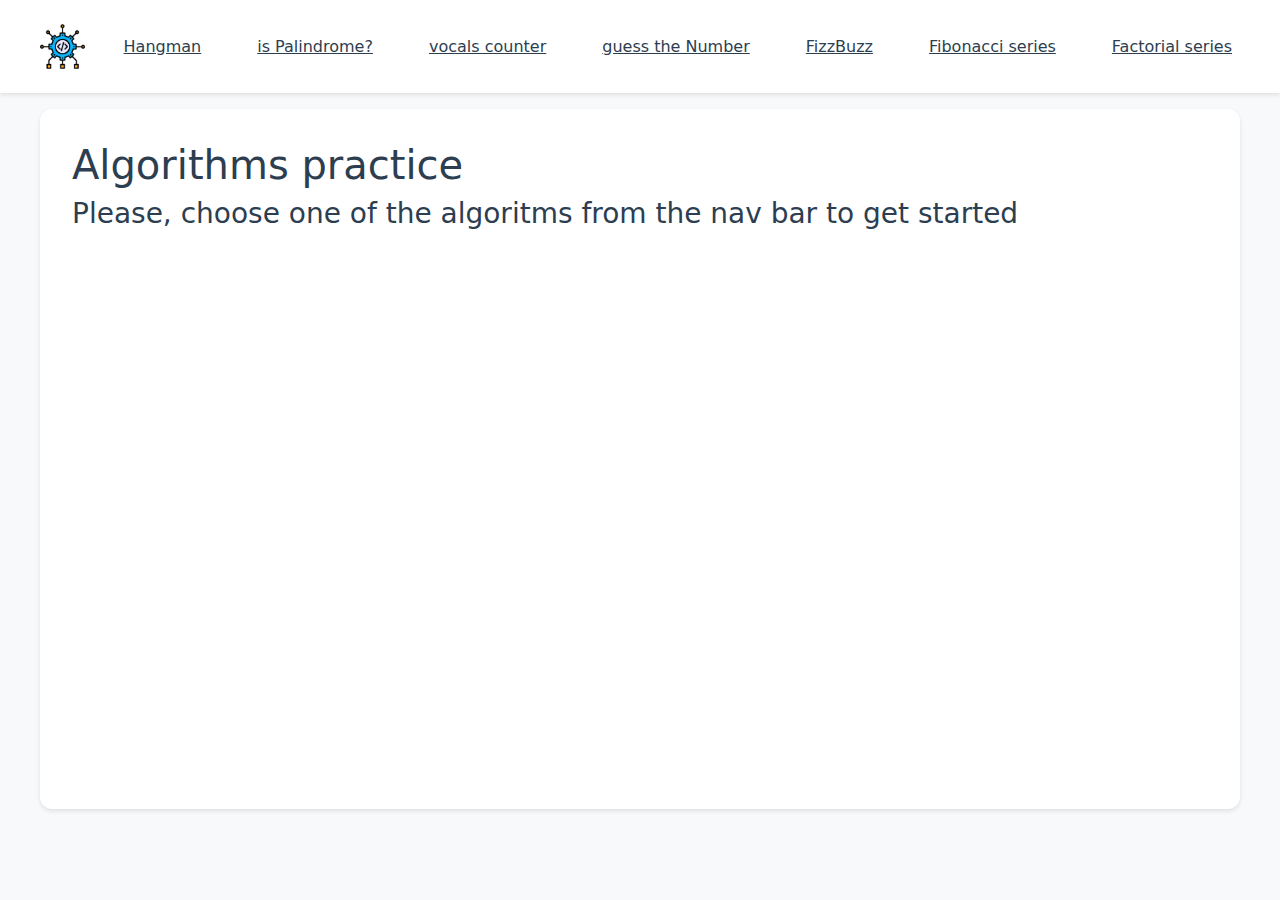
<file: index.html>
<!DOCTYPE html>
<html lang="en">
<head>
    <meta charset="UTF-8">
    <meta name="viewport" content="width=device-width, initial-scale=1.0">
    <link href="https://cdn.jsdelivr.net/npm/bootstrap@5.3.3/dist/css/bootstrap.min.css" rel="stylesheet" integrity="sha384-QWTKZyjpPEjISv5WaRU9OFeRpok6YctnYmDr5pNlyT2bRjXh0JMhjY6hW+ALEwIH" crossorigin="anonymous">
    <link rel="stylesheet" href="styles.css">
    <title>Index</title>
</head>
<body>
    
    <nav class="navbar">
        <div class="navbar-pic">
            <a href="index.html">
                <img src="./pictures/algor.png" width="45px" alt="algorithm_picture">
            </a>
        </div>

        <div class="navbar-menu">
            <a href="hangman-menu.html">Hangman</a>
            <a href="palindrome.html">is Palindrome?</a>
            <a href="vocals.html">vocals counter</a>
            <a href="guessNumber.html">guess the Number</a>
            <a href="fizzbuzz.html">FizzBuzz</a>
            <a href="fibonacci.html">Fibonacci series</a>
            <a href="factorial.html">Factorial series</a>
        </div>
    </nav>

    <div class="container">
        <h1>Algorithms practice</h1>
        <h3>Please, choose one of the algoritms from the nav bar to get started</h3>
        
    </div>

    <script src="script.js"></script>
    <script src="https://cdn.jsdelivr.net/npm/bootstrap@5.3.3/dist/js/bootstrap.bundle.min.js" integrity="sha384-YvpcrYf0tY3lHB60NNkmXc5s9fDVZLESaAA55NDzOxhy9GkcIdslK1eN7N6jIeHz" crossorigin="anonymous"></script>
</body>
</html>
</file>
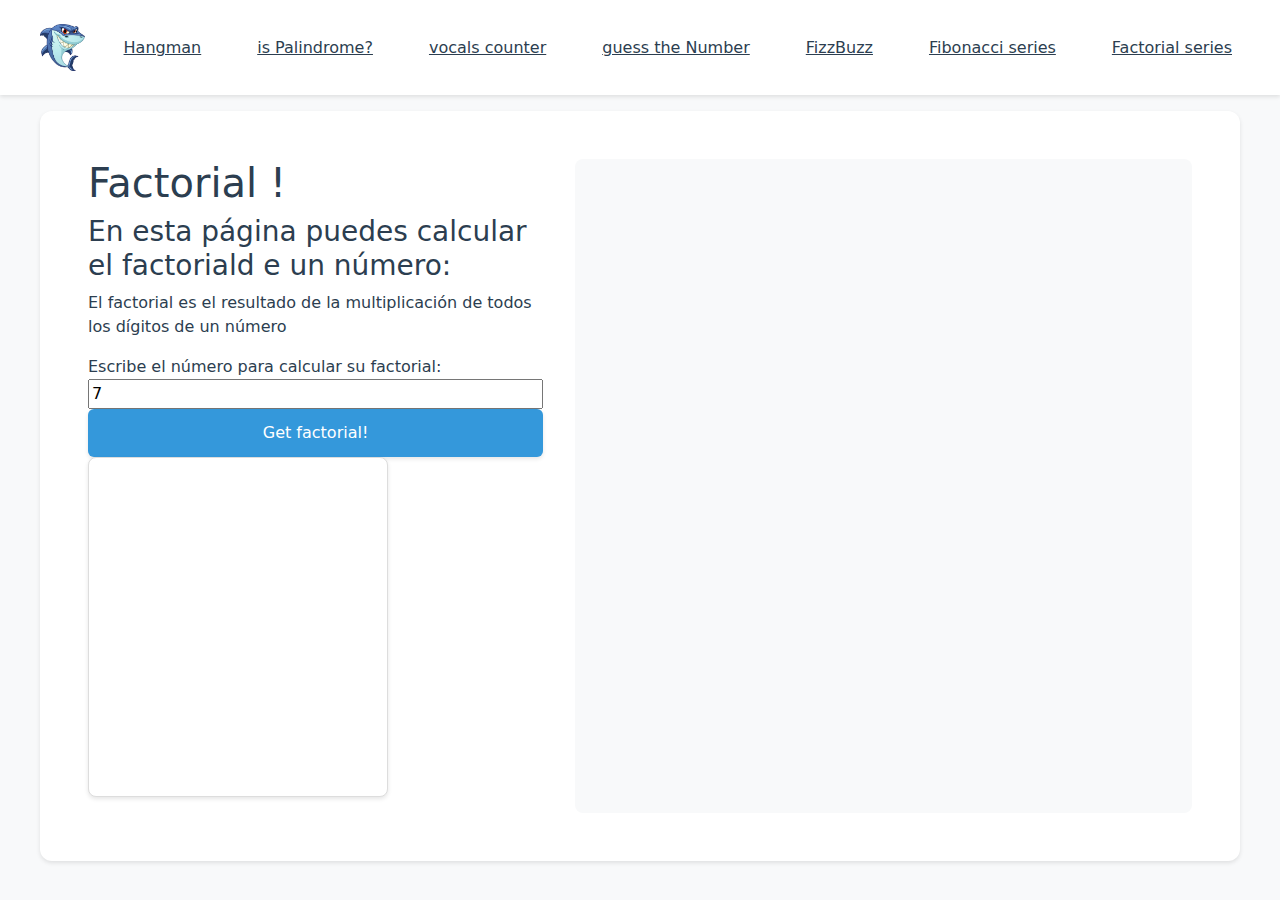
<file: factorial.html>
<!DOCTYPE html>
<html lang="en">
<head>
    <meta charset="UTF-8">
    <meta name="viewport" content="width=device-width, initial-scale=1.0">

    <link rel="apple-touch-icon" sizes="180x180" href="/apple-touch-icon.png">
    <link rel="icon" type="image/png" sizes="32x32" href="/favicon-32x32.png">
    <link rel="icon" type="image/png" sizes="16x16" href="/favicon-16x16.png">
    <link rel="manifest" href="/site.webmanifest">

    <link href="https://cdn.jsdelivr.net/npm/bootstrap@5.3.3/dist/css/bootstrap.min.css" rel="stylesheet" integrity="sha384-QWTKZyjpPEjISv5WaRU9OFeRpok6YctnYmDr5pNlyT2bRjXh0JMhjY6hW+ALEwIH" crossorigin="anonymous">
    <link rel="stylesheet" href="styles.css">
    <title>Factorial</title>
</head>
<body>
    
    <nav class="navbar">
        <div class="navbar-pic">
            <a href="hangman-menu.html">
                <img src="./pictures/sharkie.png" width="45px" alt="algorithm_picture">
            </a>
        </div>

        <div class="navbar-menu">
            <a href="hangman-menu.html">Hangman</a>
            <a href="palindrome.html">is Palindrome?</a>
            <a href="vocals.html">vocals counter</a>
            <a href="guessNumber.html">guess the Number</a>
            <a href="fizzbuzz.html">FizzBuzz</a>
            <a href="fibonacci.html">Fibonacci series</a>
            <a href="factorial.html">Factorial series</a>
        </div>
    </nav>

    <div class="container-2">
        <div class="info">
            <h1>Factorial !</h1>
            <h3>En esta página puedes calcular el factoriald e un número:</h3>
            <p>El factorial es el resultado de la multiplicación de todos los dígitos de un número</p>
            <label for="fact">Escribe el número para calcular su factorial:</label>
            <input type="number" id="fact" name="fact" value="7">
            <button class="button" onclick="Factorial()">Get factorial!</button>
            <label for="result-factorial"></label>
            <p id="result-factorial" class="series-result-p" name="result-factorial">
        </div>
        <div class="series-result">
            <canvas id="canvas"></canvas>
        </div>
        
    </div>

    <script src="script.js"></script>
    <script src="https://cdn.jsdelivr.net/npm/bootstrap@5.3.3/dist/js/bootstrap.bundle.min.js" integrity="sha384-YvpcrYf0tY3lHB60NNkmXc5s9fDVZLESaAA55NDzOxhy9GkcIdslK1eN7N6jIeHz" crossorigin="anonymous"></script>
</body>
</html>
</file>
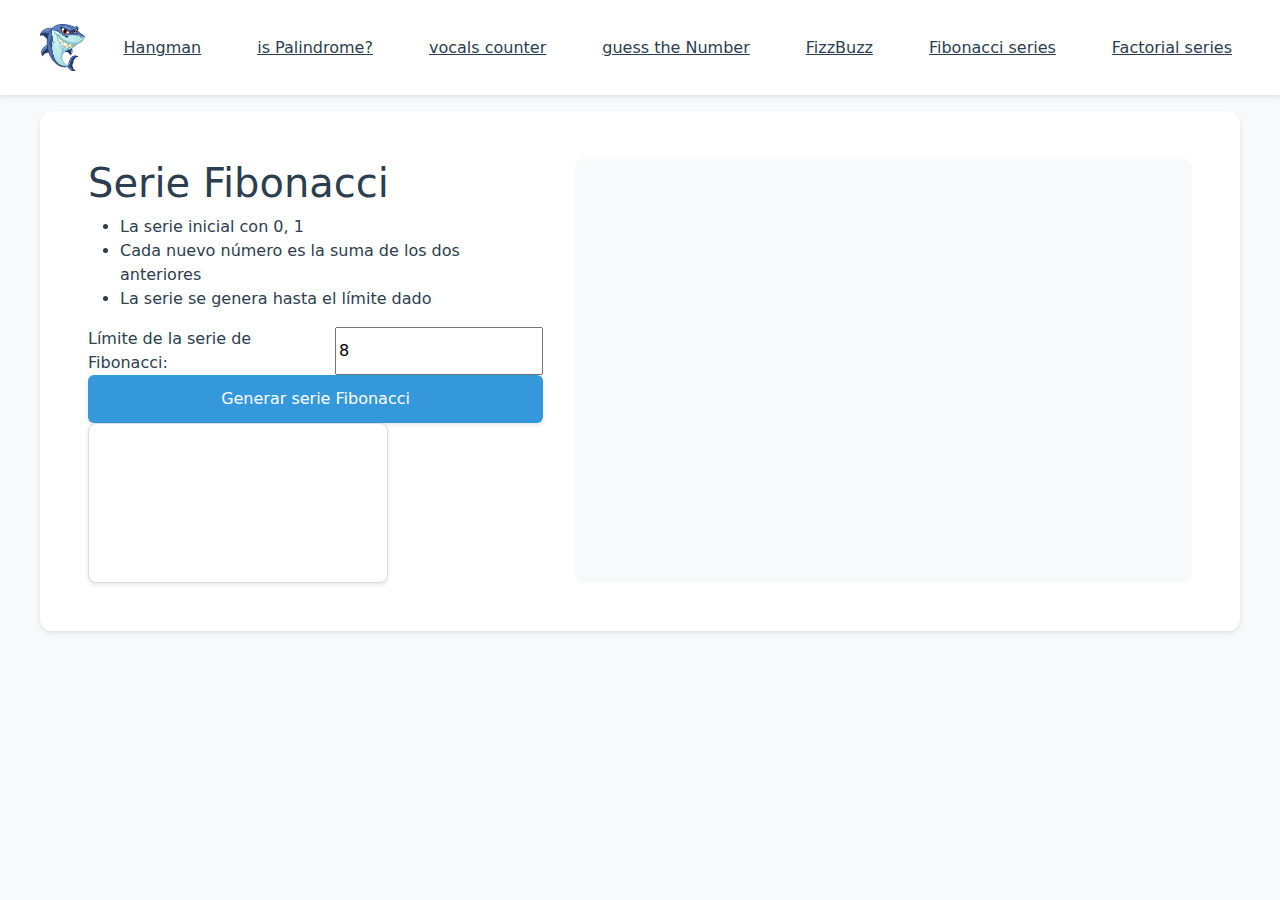
<file: fibonacci.html>
<!DOCTYPE html>
<html lang="en">
<head>
    <meta charset="UTF-8">
    <meta name="viewport" content="width=device-width, initial-scale=1.0">

    <link rel="apple-touch-icon" sizes="180x180" href="/apple-touch-icon.png">
    <link rel="icon" type="image/png" sizes="32x32" href="/favicon-32x32.png">
    <link rel="icon" type="image/png" sizes="16x16" href="/favicon-16x16.png">
    <link rel="manifest" href="/site.webmanifest">

    <link href="https://cdn.jsdelivr.net/npm/bootstrap@5.3.3/dist/css/bootstrap.min.css" rel="stylesheet" integrity="sha384-QWTKZyjpPEjISv5WaRU9OFeRpok6YctnYmDr5pNlyT2bRjXh0JMhjY6hW+ALEwIH" crossorigin="anonymous">
    <link rel="stylesheet" href="styles.css">
    <title>Fibonnacci</title>
</head>
<body>
    
    <nav class="navbar">
        <div class="navbar-pic">
            <a href="hangman-menu.html">
                <img src="./pictures/sharkie.png" width="45px" alt="algorithm_picture">
            </a>
        </div>

        <div class="navbar-menu">
            <a href="hangman-menu.html">Hangman</a>
            <a href="palindrome.html">is Palindrome?</a>
            <a href="vocals.html">vocals counter</a>
            <a href="guessNumber.html">guess the Number</a>
            <a href="fizzbuzz.html">FizzBuzz</a>
            <a href="fibonacci.html">Fibonacci series</a>
            <a href="factorial.html">Factorial series</a>
        </div>
    </nav>

    <div class="container-2">
        <div class="info">
            <h1>Serie Fibonacci</h1>
            <ul>
                <li>La serie inicial con 0, 1</li>
                <li>Cada nuevo número es la suma de los dos anteriores</li>
                <li>La serie se genera hasta el límite dado</li>
            </ul>
            <div style="display: flex; flex-direction: row;">
                <label for="max">Límite de la serie de Fibonacci:</label>
                <input type="number" value="8" id="max-fibo" name="max">
            </div>
            <button class="button" id="fizz-buton" onclick="Fibonacci()">Generar serie Fibonacci</button>
            <p name="textBox" class="series-result-p" id="fibo-result" ></p>
        </div>
        <div class="series-result">
            <canvas id="canvas"></canvas>
        </div>

    </div>

    <script src="script.js"></script>
    <script src="https://cdn.jsdelivr.net/npm/bootstrap@5.3.3/dist/js/bootstrap.bundle.min.js" integrity="sha384-YvpcrYf0tY3lHB60NNkmXc5s9fDVZLESaAA55NDzOxhy9GkcIdslK1eN7N6jIeHz" crossorigin="anonymous"></script>
</body>
</html>
</file>
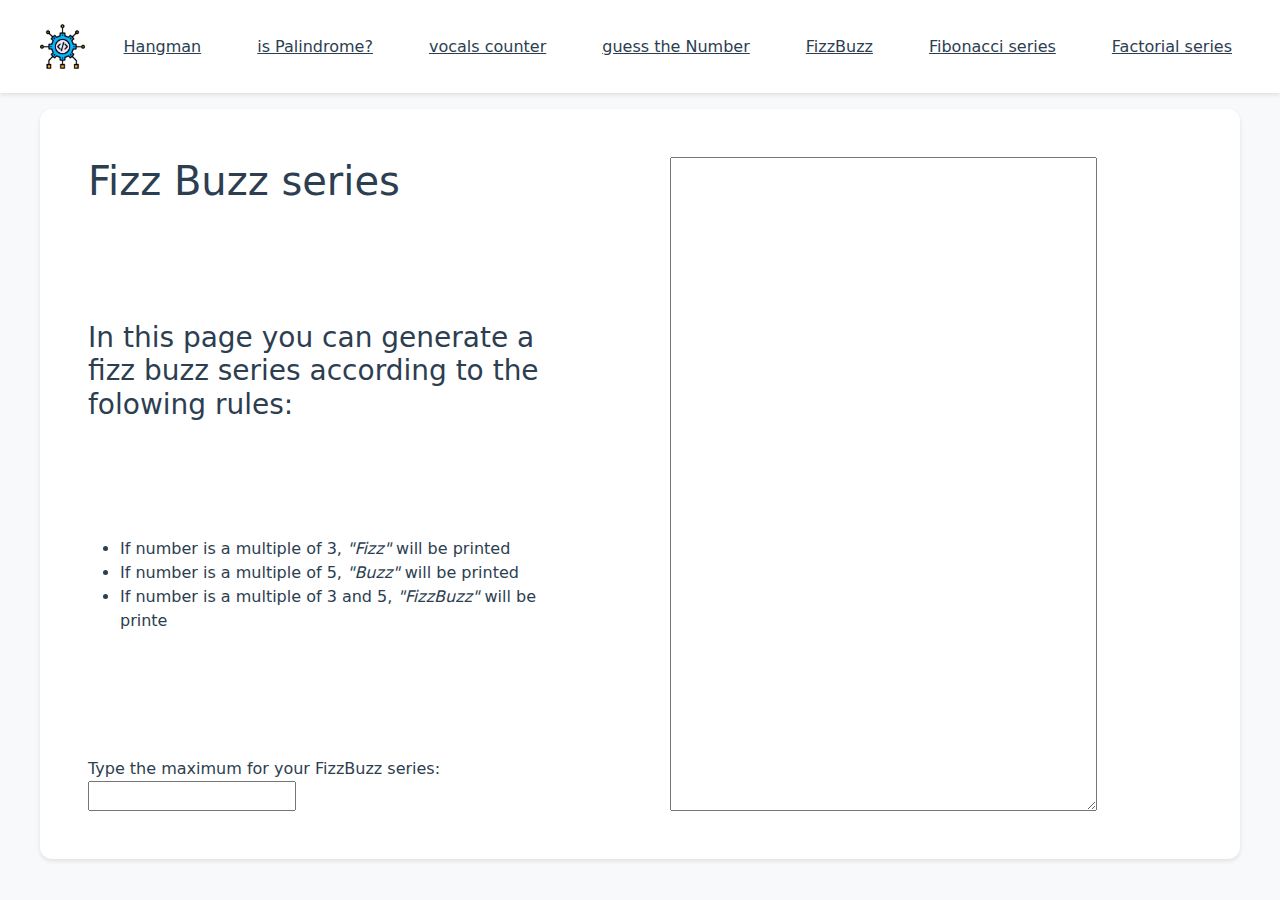
<file: fizzbuzz.html>
<!DOCTYPE html>
<html lang="en">
<head>
    <meta charset="UTF-8">
    <meta name="viewport" content="width=device-width, initial-scale=1.0">
    <link href="https://cdn.jsdelivr.net/npm/bootstrap@5.3.3/dist/css/bootstrap.min.css" rel="stylesheet" integrity="sha384-QWTKZyjpPEjISv5WaRU9OFeRpok6YctnYmDr5pNlyT2bRjXh0JMhjY6hW+ALEwIH" crossorigin="anonymous">
    <link rel="stylesheet" href="styles.css">
    <title>Fizz Buzz</title>
</head>
<body>
    
    <nav class="navbar">
        <div class="navbar-pic">
            <a href="index.html">
                <img src="./pictures/algor.png" width="45px" alt="algorithm_picture">
            </a>
        </div>

        <div class="navbar-menu">
            <a href="hangman-menu.html">Hangman</a>
            <a href="palindrome.html">is Palindrome?</a>
            <a href="vocals.html">vocals counter</a>
            <a href="guessNumber.html">guess the Number</a>
            <a href="fizzbuzz.html">FizzBuzz</a>
            <a href="fibonacci.html">Fibonacci series</a>
            <a href="factorial.html">Factorial series</a>
        </div>
    </nav>

    <div class="container-2">
        <div class="info">
            <h1>Fizz Buzz series</h1>
            <h3>In this page you can generate a fizz buzz series according to the folowing rules:</h3>
            <ul>
                <li>If number is a multiple of 3, <em>"Fizz"</em> will be printed</li>
                <li>If number is a multiple of 5, <em>"Buzz"</em> will be printed</li>
                <li>If number is a multiple of 3 and 5, <em>"FizzBuzz"</em> will be printe</li>
            </ul>
            <div>
                <label for="">Type the maximum for your FizzBuzz series:</label>
                <input type="number" id="max" name="max">
            </div>
        </div>
        <div class="series-result">
            <textarea name="textBox" id="" cols="50" rows="100"></textarea>
        </div>

    </div>

    <script src="script.js"></script>
    <script src="https://cdn.jsdelivr.net/npm/bootstrap@5.3.3/dist/js/bootstrap.bundle.min.js" integrity="sha384-YvpcrYf0tY3lHB60NNkmXc5s9fDVZLESaAA55NDzOxhy9GkcIdslK1eN7N6jIeHz" crossorigin="anonymous"></script>
</body>
</html>
</file>
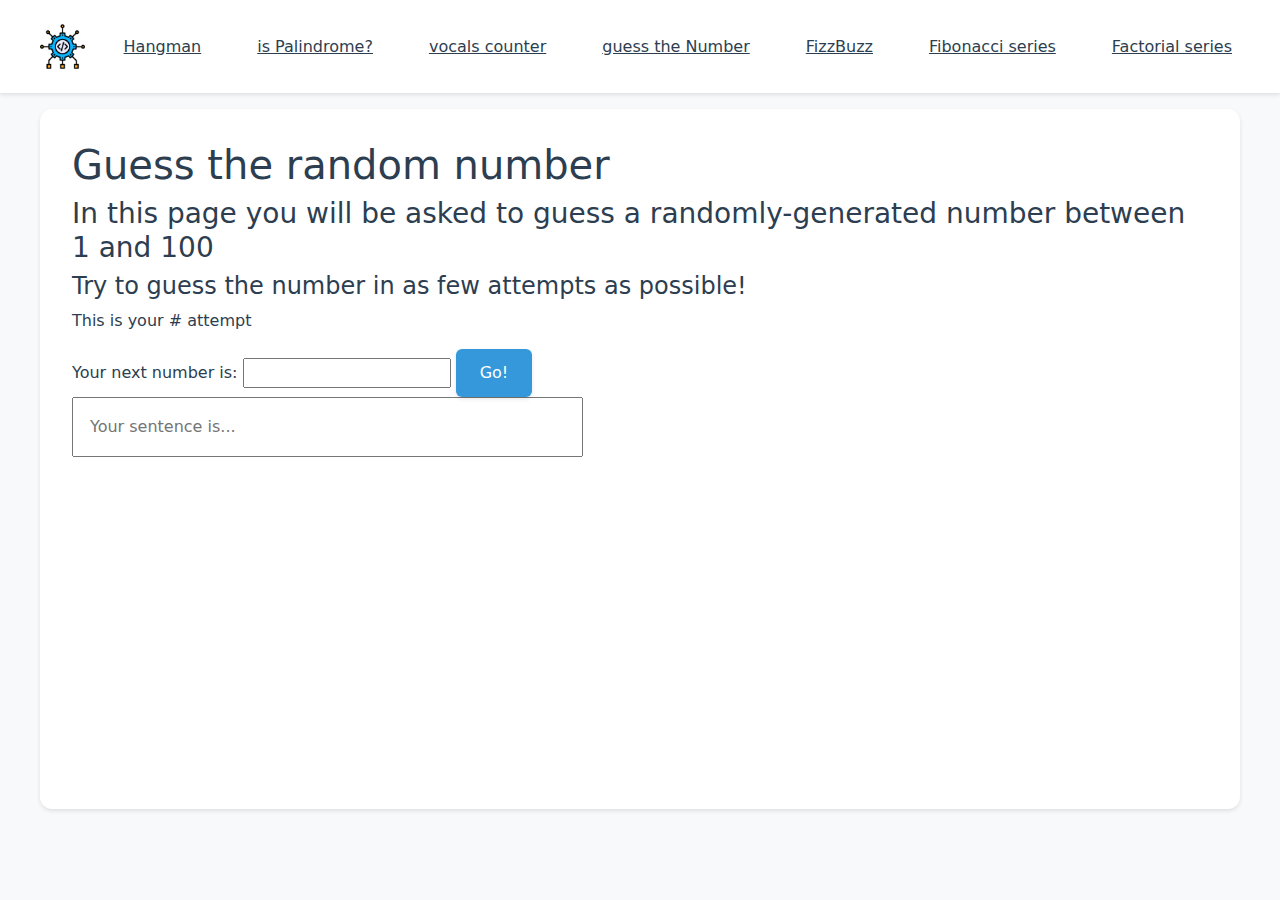
<file: guessNumber.html>
<!DOCTYPE html>
<html lang="en">
<head>
    <meta charset="UTF-8">
    <meta name="viewport" content="width=device-width, initial-scale=1.0">

    <link rel="icon" type="image/jpg" href="./favicon.ico">
    <link href="https://cdn.jsdelivr.net/npm/bootstrap@5.3.3/dist/css/bootstrap.min.css" rel="stylesheet" integrity="sha384-QWTKZyjpPEjISv5WaRU9OFeRpok6YctnYmDr5pNlyT2bRjXh0JMhjY6hW+ALEwIH" crossorigin="anonymous">
    <link rel="stylesheet" href="styles.css">
    <title>Guess Number</title>
</head>
<body>
    
    <nav class="navbar">
        <div class="navbar-pic">
            <a href="index.html">
                <img src="./pictures/algor.png" width="45px" alt="algorithm_picture">
            </a>
        </div>

        <div class="navbar-menu">
            <a href="hangman-menu.html">Hangman</a>
            <a href="palindrome.html">is Palindrome?</a>
            <a href="vocals.html">vocals counter</a>
            <a href="guessNumber.html">guess the Number</a>
            <a href="fizzbuzz.html">FizzBuzz</a>
            <a href="fibonacci.html">Fibonacci series</a>
            <a href="factorial.html">Factorial series</a>
        </div>
    </nav>

    <div class="container">
        <h1>Guess the random number</h1>
        <h3>In this page you will be asked to guess a randomly-generated number between 1 and 100</h3>
        <h4>Try to guess the number in as few attempts as possible!</h4>

        <p>This is your <span id="attempts">#</span> attempt</p>
        <label for="choice">Your next number is:</label>
        <input type="number" name="choice" id="choice">
        <button class="button">Go!</button>
        <input type="text" id="result" class="info" placeholder="Your sentence is...">
    </div>

    <script scr="script.js"></script>
    <script src="https://cdn.jsdelivr.net/npm/bootstrap@5.3.3/dist/js/bootstrap.bundle.min.js" integrity="sha384-YvpcrYf0tY3lHB60NNkmXc5s9fDVZLESaAA55NDzOxhy9GkcIdslK1eN7N6jIeHz" crossorigin="anonymous"></script>
</body>
</html>
</file>
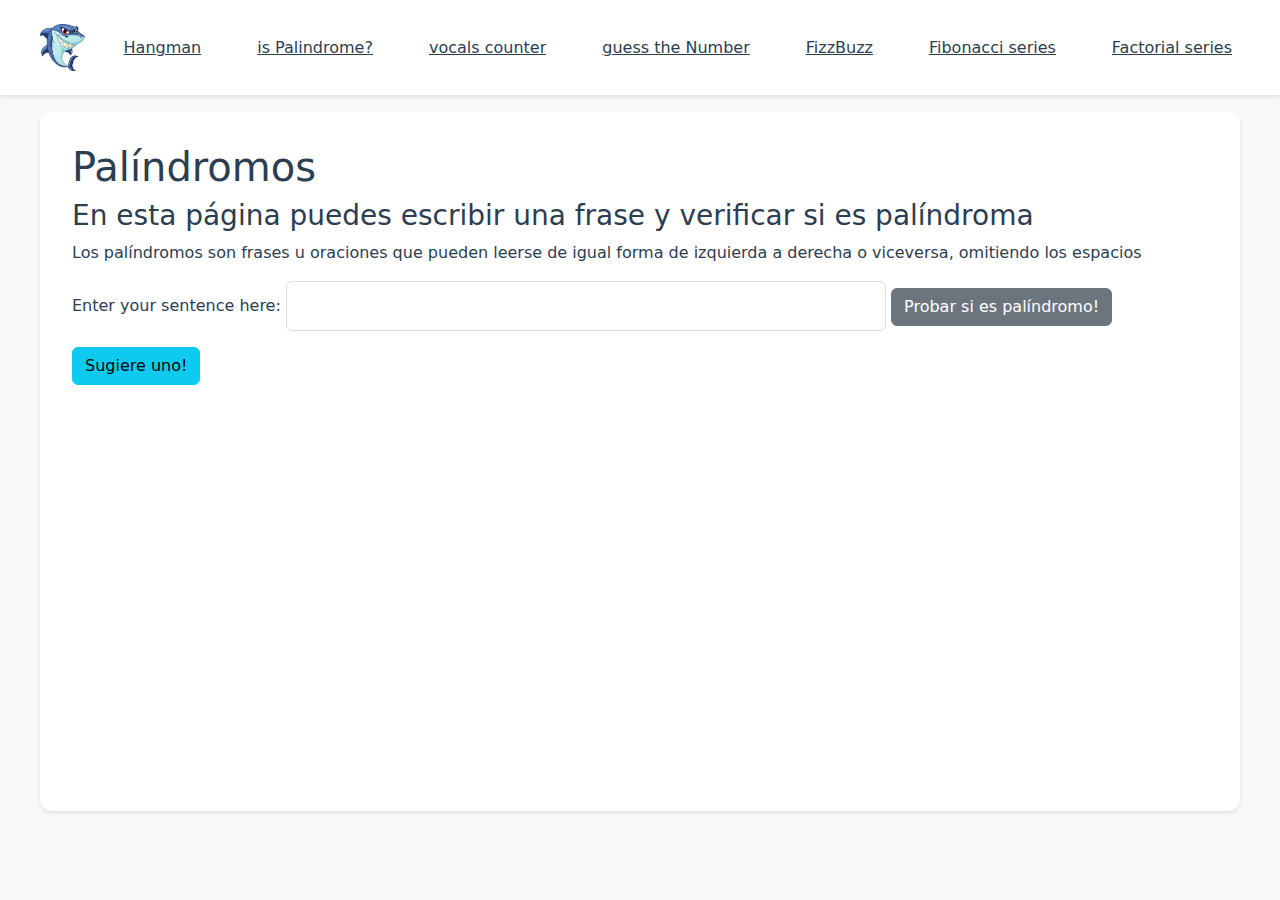
<file: palindrome.html>
<!DOCTYPE html>
<html lang="en">
<head>
    <meta charset="UTF-8">
    <meta name="viewport" content="width=device-width, initial-scale=1.0">

    <link rel="apple-touch-icon" sizes="180x180" href="/apple-touch-icon.png">
    <link rel="icon" type="image/png" sizes="32x32" href="/favicon-32x32.png">
    <link rel="icon" type="image/png" sizes="16x16" href="/favicon-16x16.png">
    <link rel="manifest" href="/site.webmanifest">

    <link href="https://cdn.jsdelivr.net/npm/bootstrap@5.3.3/dist/css/bootstrap.min.css" rel="stylesheet" integrity="sha384-QWTKZyjpPEjISv5WaRU9OFeRpok6YctnYmDr5pNlyT2bRjXh0JMhjY6hW+ALEwIH" crossorigin="anonymous">
    <link rel="stylesheet" href="styles.css">
    <title>Palindrome</title>
</head>
<body>
    
    <nav class="navbar">
        <div class="navbar-pic">
            <a href="hangman-menu.html">
                <img src="./pictures/sharkie.png" width="45px" alt="algorithm_picture">
            </a>
        </div>

        <div class="navbar-menu">
            <a href="hangman-menu.html">Hangman</a>
            <a href="palindrome.html">is Palindrome?</a>
            <a href="vocals.html">vocals counter</a>
            <a href="guessNumber.html">guess the Number</a>
            <a href="fizzbuzz.html">FizzBuzz</a>
            <a href="fibonacci.html">Fibonacci series</a>
            <a href="factorial.html">Factorial series</a>
        </div>
    </nav>

    <div class="container">
        <h1>Palíndromos</h1>
        <h3>En esta página puedes escribir una frase y verificar si es palíndroma</h3>
        <p>Los palíndromos son frases u oraciones que pueden leerse de igual forma de izquierda a derecha o viceversa, omitiendo los espacios</p>
    
        <label for="text-input">Enter your sentence here:</label>
        <input type="text-input" id="text-input" class="long-input">
        
        <button class="btn btn-secondary" onclick="isPalindrome()">Probar si es palíndromo!</button>
        
        <p id="result"></p>
        <button class="btn btn-info" onclick="palindromeSuggest()">Sugiere uno!</button>
    
    </div>

    <script src="script.js"></script>
    <script src="https://cdn.jsdelivr.net/npm/bootstrap@5.3.3/dist/js/bootstrap.bundle.min.js" integrity="sha384-YvpcrYf0tY3lHB60NNkmXc5s9fDVZLESaAA55NDzOxhy9GkcIdslK1eN7N6jIeHz" crossorigin="anonymous"></script>
</body>
</html>
</file>
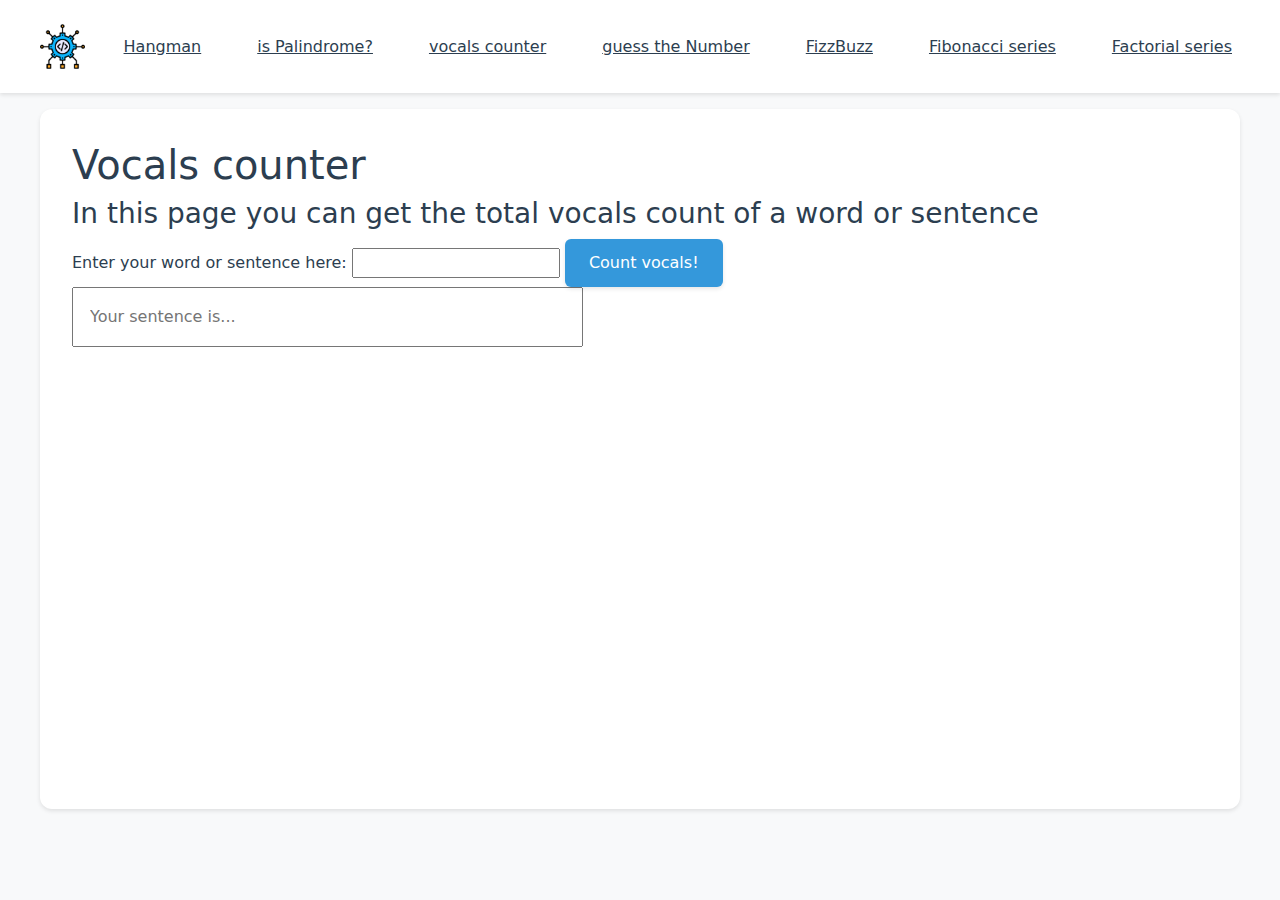
<file: vocals.html>
<!DOCTYPE html>
<html lang="en">
<head>
    <meta charset="UTF-8">
    <meta name="viewport" content="width=device-width, initial-scale=1.0">

    <link rel="icon" type="image/jpg" href="./favicon.ico">
    <link href="https://cdn.jsdelivr.net/npm/bootstrap@5.3.3/dist/css/bootstrap.min.css" rel="stylesheet" integrity="sha384-QWTKZyjpPEjISv5WaRU9OFeRpok6YctnYmDr5pNlyT2bRjXh0JMhjY6hW+ALEwIH" crossorigin="anonymous">
    <link rel="stylesheet" href="styles.css">
    <title>Vocals</title>
</head>
<body>
    
    <nav class="navbar">
        <div class="navbar-pic">
            <a href="index.html">
                <img src="./pictures/algor.png" width="45px" alt="algorithm_picture">
            </a>
        </div>

        <div class="navbar-menu">
            <a href="hangman.html">Hangman</a> 
            <a href="palindrome.html">is Palindrome?</a>
            <a href="vocals.html">vocals counter</a>
            <a href="guessNumber.html">guess the Number</a>
            <a href="fizzbuzz.html">FizzBuzz</a>
            <a href="fibonacci.html">Fibonacci series</a>
            <a href="factorial.html">Factorial series</a>
        </div>
    </nav>

    <div class="container">
        <h1>Vocals counter</h1>
        <h3>In this page you can get the total vocals count of a word or sentence</h3>
        <label for="text-input">Enter your word or sentence here:</label>
        <input type="text" id="text-input" name="text-input">
        <button class="button">Count vocals!</button>
        <input type="text" id="result" class="info" placeholder="Your sentence is...">
    </div>

    <script scr="script.js"></script>
    <script src="https://cdn.jsdelivr.net/npm/bootstrap@5.3.3/dist/js/bootstrap.bundle.min.js" integrity="sha384-YvpcrYf0tY3lHB60NNkmXc5s9fDVZLESaAA55NDzOxhy9GkcIdslK1eN7N6jIeHz" crossorigin="anonymous"></script>
</body>
</html>
</file>
<file: styles.css>
:root {
    --primary-color: #3498db;
    --secondary-color: #2980b9;
    --background-color: #f8f9fa;
    --text-color: #2c3e50;
    --hover-color: #e74c3c;
    --shadow: 0 2px 4px rgba(0,0,0,0.1);
}

body {
    margin: 0;
    padding: 0;
    height: 100vh;
    font-family: 'Segoe UI', system-ui, -apple-system, sans-serif;
    color: var(--text-color);
    background-color: var(--background-color);
}

.navbar {
    display: flex;
    flex-direction: row;
    justify-content: space-between;
    align-items: center;
    padding: 1rem 2rem;
    background-color: white;
    box-shadow: var(--shadow);
    position: sticky;
    top: 0;
    z-index: 1000;
}

.navbar-pic {
    padding: 0.5rem;
}

.navbar-pic a img {
    transition: transform 0.3s ease;
}

.navbar-pic a img:hover {
    transform: scale(1.15) rotate(-5deg);
}

.navbar-menu {
    display: flex;
    gap: 1.5rem;
    align-items: center;
}

.navbar-menu a {
    padding: 0.5rem 1rem;
    color: var(--text-color);
    font-weight: 500;
    transition: all 0.3s ease;
    border-radius: 6px;
}

.navbar-menu a:hover {
    color: var(--hover-color);
    background-color: rgba(231, 76, 60, 0.1);
    transform: translateY(-2px);
}

.container {
    margin: 1rem auto;
    padding: 2rem;
    background-color: white;
    border-radius: 12px;
    box-shadow: var(--shadow);
    max-width: 1200px;
    min-height: calc(100vh - 200px);
}

.container-2 {
    margin: 1rem auto;
    padding: 2rem;
    background-color: white;
    border-radius: 12px;
    box-shadow: var(--shadow);
    max-width: 1200px;
    max-height: calc(100vh - 150px);
    display: flex;
    flex-direction: row;
}

.info {
    padding: 1rem;
    width: 45%;
    display: flex;
    flex-direction: column;
    justify-content: space-between;
}

.long-input {
    width: 100%;
    max-width: 600px;
    padding: 0.75rem;
    border: 1px solid #ddd;
    border-radius: 6px;
    text-align: center;
    transition: border-color 0.3s ease;
}

.long-input:focus {
    outline: none;
    border-color: var(--primary-color);
    box-shadow: 0 0 0 2px rgba(52, 152, 219, 0.2);
}

.button {
    padding: 0.75rem 1.5rem;
    border: none;
    border-radius: 6px;
    background-color: var(--primary-color);
    color: white;
    font-weight: 500;
    cursor: pointer;
    transition: all 0.3s ease;
    box-shadow: var(--shadow);
}

.button:hover {
    background-color: var(--secondary-color);
    transform: translateY(-2px);
    box-shadow: 0 4px 6px rgba(0,0,0,0.1);
}


.series-result {
    padding: 1rem;
    width: 60%;
    display: flex;
    flex-direction: column;
    justify-content: center;
    align-items: center;
}
.series-result-p {
    height: 60vh;
    width: 100%;
    max-width: 300px;
    background-color: white;
    border: 1px solid #ddd;
    border-radius: 8px;
    padding: 1rem;
    overflow-y: auto;
    box-shadow: var(--shadow);
}

#fibo-result{
    height: 160px;
    margin: 0;
}

.guess-number-result {
    height: 50px;
    width: 100%;
    max-width: 450px;
    background-color: white;
    border: 1px solid #ddd;
    border-radius: 8px;
    padding: 1rem;
    text-align: center;
    display: flex;
    align-items: center;
    justify-content: center;
    box-shadow: var(--shadow);
}

canvas {
    width: 100%;
    height: 100%;
    background-color: white;
    display: block;
    margin: 0px auto;
    border-radius: 8px;
    background-color: var(--background-color);
}
</file>
